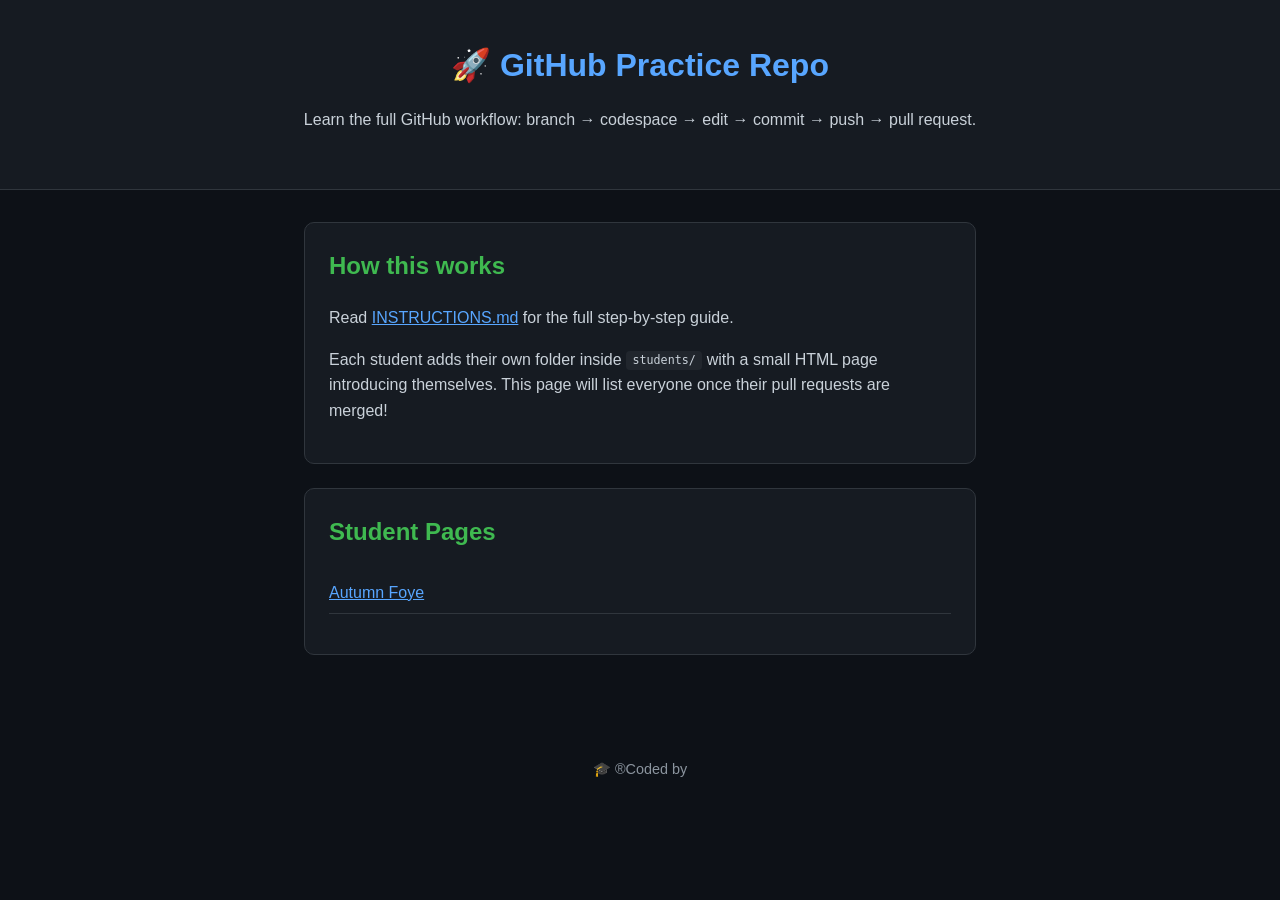
<file: index.html>
<!doctype html>
<html lang="en">
	<head>
		<meta charset="UTF-8" />
		<meta name="viewport" content="width=device-width, initial-scale=1.0" />
		<title>GitHub Practice Repo</title>
		<link rel="stylesheet" href="style.css" />
	</head>
	<body>
		<header>
			<h1>🚀 GitHub Practice Repo</h1>
			<p>
				Learn the full GitHub workflow: branch → codespace → edit →
				commit → push → pull request.
			</p>
		</header>

		<main>
			<section>
				<h2>How this works</h2>
				<p>
					Read <a href="INSTRUCTIONS.md">INSTRUCTIONS.md</a> for the
					full step-by-step guide.
				</p>
				<p>
					Each student adds their own folder inside
					<code>students/</code> with a small HTML page introducing
					themselves. This page will list everyone once their pull
					requests are merged!
				</p>
			</section>

			<section>
				<h2>Student Pages</h2>
				<ul id="student-list">
					<!-- Students: your <li><a href="students/your-name/index.html">Your Name</a></li> goes here! -->
					 <li><a href="students/autumn-foye/index.html">Autumn Foye</a></li>
				</ul>
			</section>
		</main>

		<footer>
			<p>🎓 ®Coded by</p>
		</footer>

		<script src="script.js"></script>
	</body>
</html>
</file>
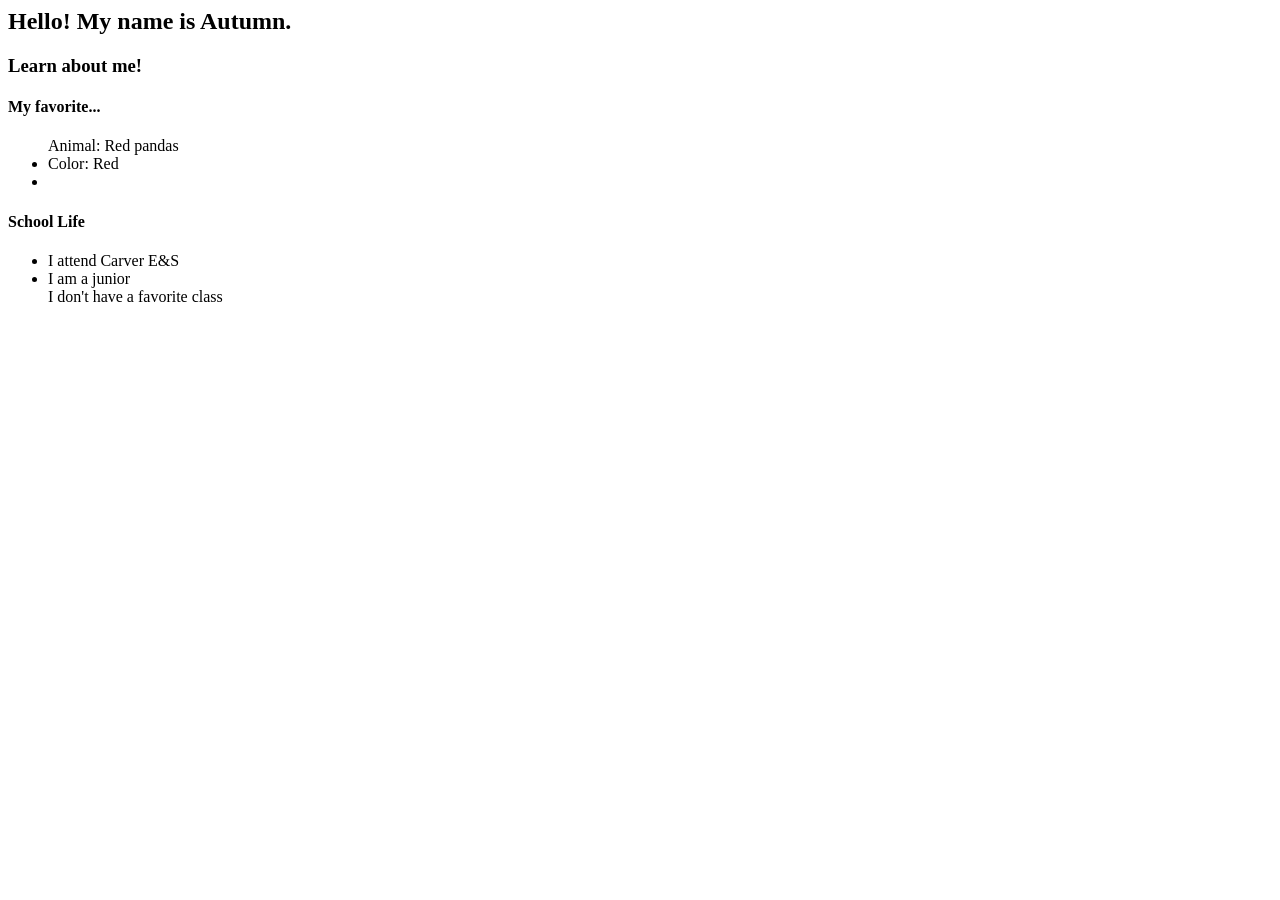
<file: students/autumn-foye/index.html>
<html>
<title>Autumn Foye</title>

<h2>Hello! My name is Autumn.</h2>

<h3>Learn about me!</h3>

<h4>My favorite...</h4>
<ul>
    <l1>Animal: Red pandas</l1>
    <li>Color: Red</li>
    <li></li>
</ul>

<h4>School Life</h4>
<ul>
    <li>I attend Carver E&S</li>
    <li>I am a junior</li>
    <l1>I don't have a favorite class</l1>
</ul>
</html>
</file>
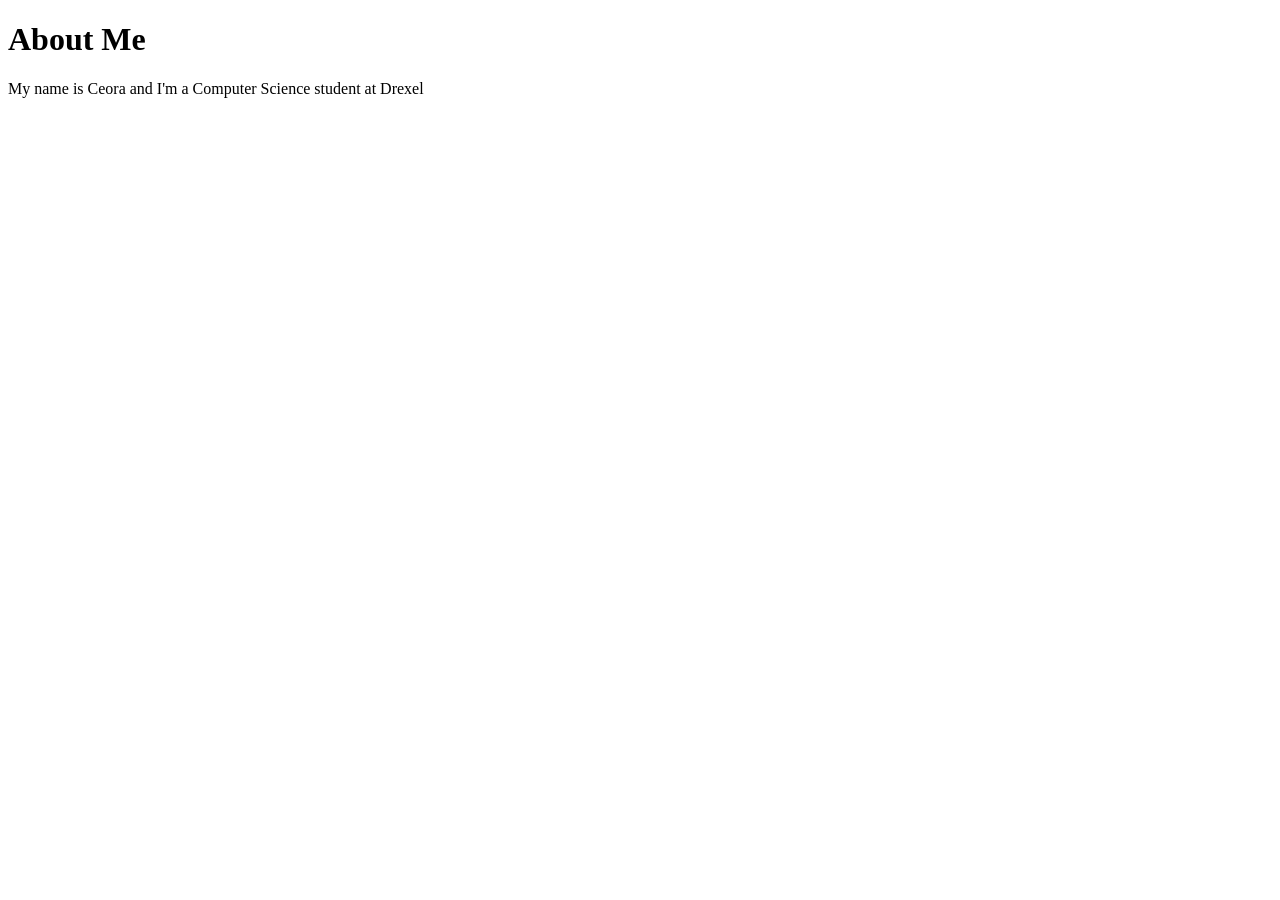
<file: students/ceora/index.html>
<!DOCTYPE html>
<html lang="en">
<head>
    <meta charset="UTF-8">
    <meta name="viewport" content="width=device-width, initial-scale=1.0">
    <title>About Ceora</title>
</head>
<body>
    <h1>About Me</h1>
    <p>My name is Ceora and I'm a Computer Science student at Drexel</p>
</body>
</html>
</file>
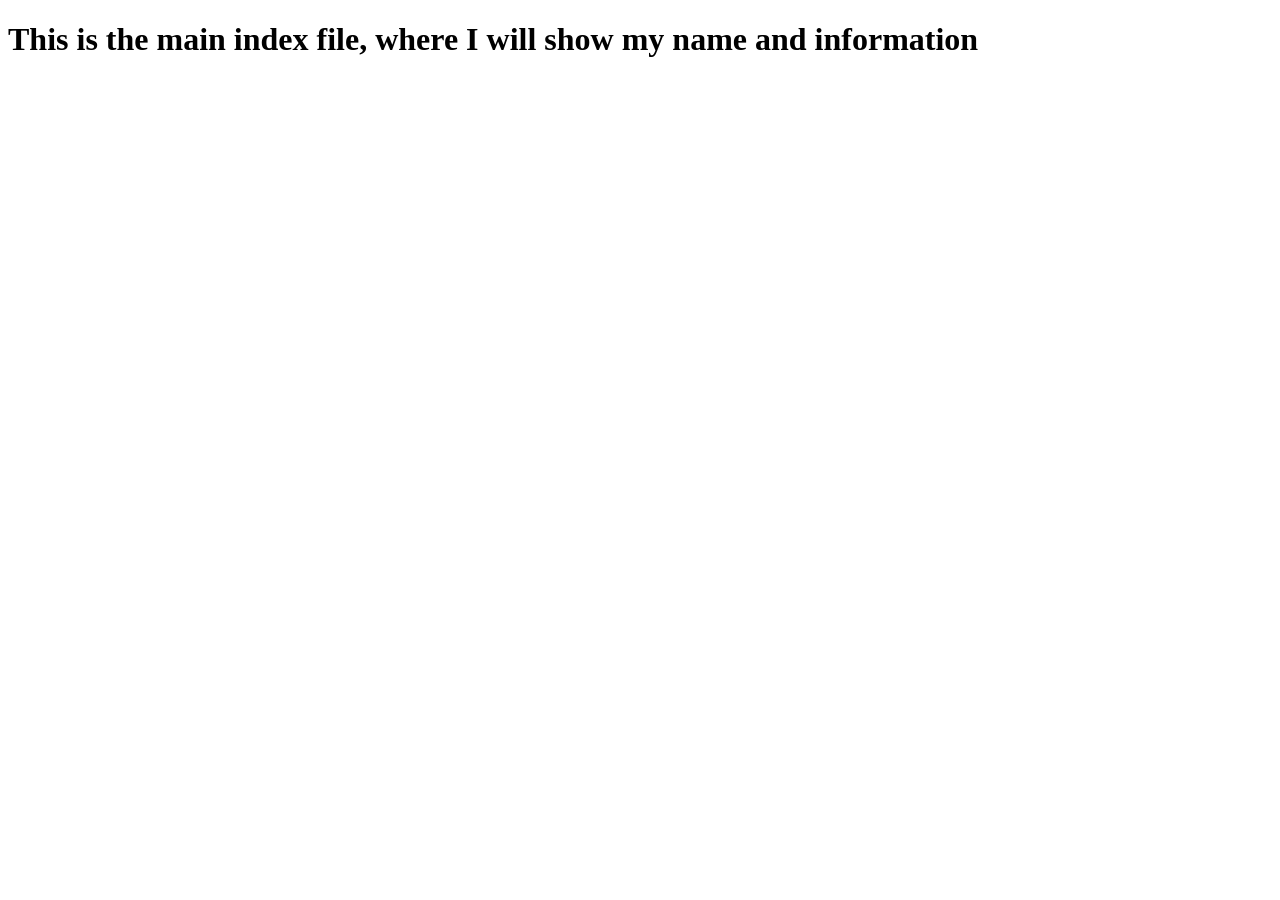
<file: students/david/index.html>
<!DOCTYPE html>
<html>
	<head>
		<meta />
		<title>David title page</title>
		<meta />
	</head>
	<body>
		<h1>This is the main index file, where I will show my name and information</h1>
		<script src="./app.js" />
	</body>
</html>
</file>
<file: style.css>
:root {
	--bg: #0d1117;
	--panel: #161b22;
	--text: #c9d1d9;
	--accent: #58a6ff;
	--accent-2: #3fb950;
	--border: #30363d;
}

* {
	box-sizing: border-box;
}

body {
	margin: 0;
	font-family:
		-apple-system, BlinkMacSystemFont, "Segoe UI", Helvetica, Arial,
		sans-serif;
	background: var(--bg);
	color: var(--text);
	line-height: 1.6;
}

header {
	background: var(--panel);
	border-bottom: 1px solid var(--border);
	padding: 2.5rem 1.5rem;
	text-align: center;
}

header h1 {
	margin: 0 0 0.5rem 0;
	color: var(--accent);
}

main {
	max-width: 720px;
	margin: 0 auto;
	padding: 2rem 1.5rem;
}

section {
	background: var(--panel);
	border: 1px solid var(--border);
	border-radius: 10px;
	padding: 1.5rem;
	margin-bottom: 1.5rem;
}

h2 {
	color: var(--accent-2);
	margin-top: 0;
}

a {
	color: var(--accent);
}

code {
	background: #21262d;
	padding: 0.15rem 0.4rem;
	border-radius: 4px;
	font-size: 0.9em;
}

#student-list {
	list-style: none;
	padding: 0;
}

#student-list li {
	padding: 0.5rem 0;
	border-bottom: 1px solid var(--border);
}

footer {
	text-align: center;
	padding: 2rem;
	color: #8b949e;
	font-size: 0.9rem;
}
</file>
